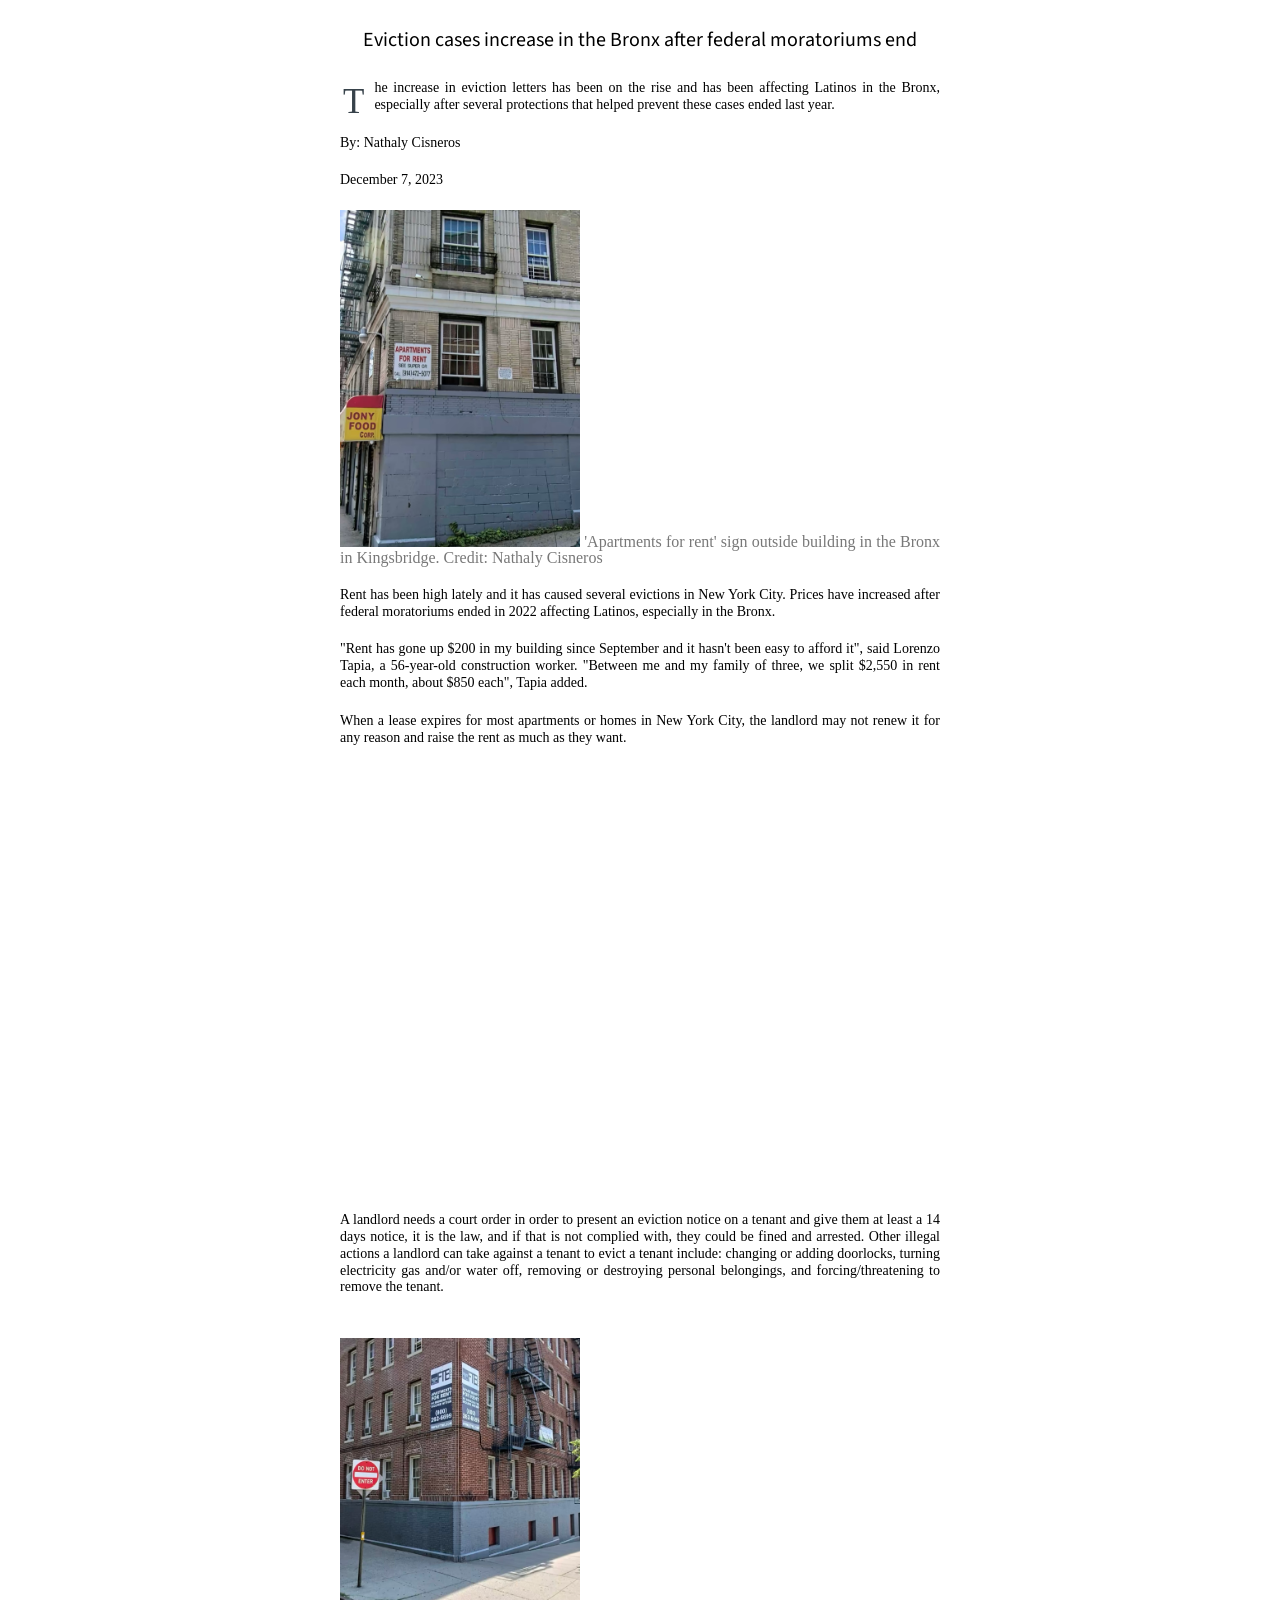
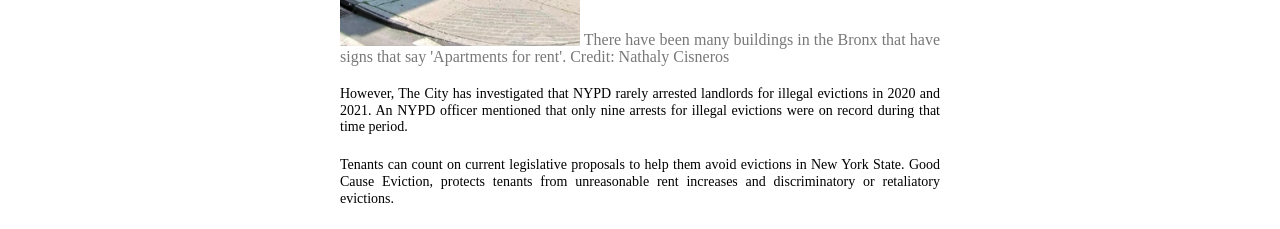
<file: Data-Folder/index.html>
<!doctype html>
<html lang="en">
<head>
	<!-- For different browsers and screensizes -->
	<meta charset="UTF-8">
	<meta http-equiv="X-UA-Compatible" content="IE=edge,chrome=1">
	<meta name="viewport" content="width=device-width, initial-scale=1, maximum-scale=1, user-scalable=no">

	<!-- Site title -->
	<title>NewmarkNews.com</title>
	<meta http-equiv="Content-Type" content="text/html; charset=utf-8"/>
	<meta name="author" content="" />
	<meta name="geo.country" content="US" />
	<meta name="dc.language" content="en" />
	<meta name="description" content="" />
	<meta name="keywords" content="" />

	 <meta property="og:site_name"       content="TITLE OF YOUR SITE"/>
	 <!-- You will need to get an ID from Facebook https://developers.facebook.com/docs/apps/register -->
    <meta property="fb:app_id"          content="INSERT FACEBOOK ID HERE" />
    <meta property="og:type"            content="website" />
    <meta property="og:url"             content="LINK TO YOUR PROJECT" />
    <meta property="og:title"           content="OUR GRAPHIC'S TITLE" />
    <meta property="og:image"           content="LINK TO YOUR SOCIAL IMAGE 1200x800" />
    <meta property="og:description"     content="YOUR DEK" />
    <meta property="og:image:width" content="1200" />
	<meta property="og:image:height" content="800" />
	<meta property="article:publisher" content="LINK TO YOUR PROJECT" />

	<!--  This information will show up when your site gets shared on Twitter -->
    <meta name="twitter:card" content="summary_large_image">
	<meta name="twitter:site" content="@cunyjschool">
	<meta name="twitter:title" content="YOUR GRAPHIC'S TITLE">
	<meta name="twitter:description" content="YOUR DEK">
	<meta name="twitter:creator" content="">
	<meta name="twitter:image:src" content="LINK TO YOUR SOCIAL IMAGE">
	<meta name="twitter:domain" content="LINK TO YOUR PROJECT">
	<meta name="twitter:app:name:iphone" content="">
	<meta name="twitter:app:name:ipad" content="">
	<meta name="twitter:app:name:googleplay" content="">
	<meta name="twitter:app:url:iphone" content="">
	<meta name="twitter:app:url:ipad" content="">
	<meta name="twitter:app:url:googleplay" content="">
	<meta name="twitter:app:id:iphone" content="">
	<meta name="twitter:app:id:ipad" content="">
	<meta name="twitter:app:id:googleplay" content="">

	<!-- Google fonts
	https://fonts.google.com/specimen/Source+Sans+Pro?selection.family=Source+Sans+Pro:300,400,400i,700,700i
	-->
	<link href="https://fonts.googleapis.com/css?family=Source+Sans+Pro:300,400,400i,700,700i" rel="stylesheet">

	<!-- Library for icons: http://fontawesome.io/icons/-->
	<link rel="stylesheet" href="css/libs/font-awesome.css" >

	<!-- Your styles -->
	<link rel="stylesheet" href="css/styles.css" type="text/css" media="screen" charset="utf-8" />


</head>
<body>

	<div class="wrap">

		<div class="item">
			<div class="content" id="intro">
				<h1 style="color:black;" style="font-family:times new roman;" >Eviction cases increase in the Bronx after federal moratoriums end</h1> 


				<!-- Great ipsum texts: http://meettheipsums.com/ | this one is Sagan ipsum: http://saganipsum.com/ -->
				<p style="font-family:'Times New Roman';" class="first-graph">The increase in eviction letters has been on the rise and has been affecting Latinos in the Bronx, especially after several protections that helped prevent these cases ended last year.  </p>


				<p style="font-family:'Times New Roman';"> By: Nathaly Cisneros </p>

					<p style="font-family:'Times New Roman';"> December 7, 2023 </p>

				 <img src="images/IMG_4403.jpg" 
		

				 <p> 
				 'Apartments for rent' sign outside building in the Bronx in Kingsbridge. Credit: Nathaly Cisneros

			<p></p>

				<p style="font-family:'Times New Roman';"> Rent has been high lately and it has caused several evictions in New York City. Prices have increased after federal moratoriums ended in 2022 affecting Latinos, especially in the Bronx. </p>

				<p style="font-family:'Times New Roman';"> "Rent has gone up $200 in my building since September and it hasn't been easy to afford it", said Lorenzo Tapia, a 56-year-old construction worker. "Between me and my family of three, we split $2,550 in rent each month, about $850 each", Tapia added. </p>

				<p style="font-family:'Times New Roman';"> When a lease expires for most apartments or homes in New York City, the landlord may not renew it for any reason and raise the rent as much as they want. </p>

	
				<P></P>


				<iframe title="Eviction petitions filed in the past year by racial/ethnic majority by neighborhood." aria-label="Column Chart" id="datawrapper-chart-DJv8U" src="https://datawrapper.dwcdn.net/DJv8U/2/" scrolling="no" frameborder="0" style="width: 0; min-width: 100% !important; border: none;" height="400" data-external="1"></iframe><script type="text/javascript">!function(){"use strict";window.addEventListener("message",(function(a){if(void 0!==a.data["datawrapper-height"]){var e=document.querySelectorAll("iframe");for(var t in a.data["datawrapper-height"])for(var r=0;r<e.length;r++)if(e[r].contentWindow===a.source){var i=a.data["datawrapper-height"][t]+"px";e[r].style.height=i}}}))}();
</script>


				<p></p>

				<p style="font-family:'Times New Roman';"> A landlord needs a court order in order to present an eviction notice on a tenant and give them at least a 14 days notice, it is the law, and if that is not complied with, they could be fined and arrested. Other illegal actions a landlord can take against a tenant to evict a tenant include: changing or adding doorlocks, turning electricity gas and/or water off, removing or destroying personal belongings, and forcing/threatening to remove the tenant. </p>

				<p></p>

				<img src="images/IMG_4402.jpg" 
				

				<p> 
				There have been many buildings in the Bronx that have signs that say 'Apartments for  rent'. Credit: Nathaly Cisneros

			<p></p>


				<p style="font-family:'Times New Roman';"> However, The City has investigated that NYPD rarely arrested landlords for illegal evictions in 2020 and 2021. An NYPD officer mentioned that only nine arrests for illegal evictions were on record during that time period. </p>

				<p style="font-family:'Times New Roman';"> Tenants can count on current legislative proposals to help them avoid evictions in New York State. Good Cause Eviction, protects tenants from unreasonable rent increases and discriminatory or retaliatory evictions.</p>






	</div>


	<!-- libraries -->
	<script src="js/libs/jquery-2.1.3.min.js"></script>


	<!-- your javascript -->
	<script src="js/script.js"></script>









</body>
</html>
</file>
<file: Data-Folder/css/styles.css>
/*
 * styles.css
 *
 * @author: Chopping Block (choppinblock.com)
 *
 */
/* http://meyerweb.com/eric/tools/css/reset/
   v2.0 | 20110126
   License: none (public domain)
*/

html, body, div, span, applet, object, iframe,
h1, h2, h3, h4, h5, h6, p, blockquote, pre,
a, abbr, acronym, address, big, cite, code,
del, dfn, em, img, ins, kbd, q, s, samp,
small, strike, strong, sub, sup, tt, var,
b, u, i, center,
dl, dt, dd, ol, ul, li,
fieldset, form, label, legend,
table, caption, tbody, tfoot, thead, tr, th, td,
article, aside, canvas, details, embed,
figure, figcaption, footer, header, hgroup,
menu, nav, output, ruby, section, summary,
time, mark, audio, video {
	margin: 0;
	padding: 0;
	border: 0;
	font-size: 100%;
	font: inherit;
	vertical-align: baseline;
	font-family:  Georgia, serif;
	color: #787878;
}
/* HTML5 display-role reset for older browsers */
article, aside, details, figcaption, figure,
footer, header, hgroup, menu, nav, section {
	display: block;
}
body {
	line-height: 1;
	height: 10px;
}
ol, ul {
	list-style: none;
}
blockquote, q {
	quotes: none;
}
blockquote:before, blockquote:after,
q:before, q:after {
	content: '';
	content: none;
}
table {
	border-collapse: collapse;
	border-spacing: 0;
}

i{
	font-style: italic;
    font-weight: 200;

}


/* Your styles go here */

h1, h2, h3, h4, h5, h6{
	font-family:'Source Sans Pro', Helvetica, Arial, sans-serif;

}

h1{
	font-size: 2em;
	color:#37424A;
	text-align: center;
	line-height: 2em;
	margin-bottom: 20px;
	margin-top: 20px;
}

a {
    color: #b84ab4;
    text-decoration: none;
}

.first-graph:first-letter {
	float: left;
	color: #37424A;
	font-size: 2.5em;
	line-height: 1em;
	padding-top: 4px;
	padding-right: 10px;
	padding-left: 3px;
	font-family: Georgia, serif;
}


 p{
    font-family:  Garamond, serif;
    font-size: 16px;
    line-height: 1.5em;
    color: #393939;
    padding-bottom: 1.5em;

}

/* flexbox code! */
div.wrap{
		display: flex;
		flex-direction: column;
		align-items: center;
		gap: 20px;
}

.wrap p{
	font-family:'Source Sans Pro', Helvetica, Arial, sans-serif;
	color: #000000;
	font-size: 14px;
	line-height: 1.2em;
}

h1, h2{
	font-family: 'Source Sans Pro', Helvetica, Arial, sans-serif;
	color: #363636;
	font-size: 20px;
	margin-bottom: 20px;
}

.item{
	width: 700px;
}


.content{
	width:100%;
	margin:0 auto;
	max-width:600px;
	text-align: justify;
}

.content img {
	width: 40%;
}



.button {
	font-family:'Source Sans Pro', Helvetica, Arial, sans-serif;
	color: #fff ;
    background-color:  #7c7c7d;
    font-weight: normal;
	display: inline-block;
    padding: 6px 12px;
    margin-bottom: 0;
    font-size: 14px;
    font-weight: 400;
    line-height: 1.42857143;
    text-align: center;
    white-space: nowrap;
    vertical-align: middle;
    -ms-touch-action: manipulation;
    touch-action: manipulation;
    cursor: pointer;
    -webkit-user-select: none;
    -moz-user-select: none;
    -ms-user-select: none;
    user-select: none;
    background-image: none;
    border: 1px solid #7c7c7d;
    border-radius: 4px;
}

.button:hover {
  background: #888;
  text-decoration: none;

}


.mobile{
	display:none;
}

.desktop{
	display:block;
}

.legend{
	width:100%;
}

.legend-text{
	 float:left;
}

.legend-box{
    padding-right: 10px;
    float: left;
    width: 46%;
}

.footnote{
	font-size: 0.8em;
    color: #888;
    line-height: 1.5em;
    clear: both;
}


/* Media queries */

@media (max-width:480px) {
	.content{
		width:90%;
	}
	.mobile{
		display:block;
	}
	.desktop{
		display:none;
	}
	p{
		font-size:14px;
		padding-bottom: 1em;
	}
	.button-container{
		text-align: center;
	}

	h1 {
	    font-size: 1.5em;
	    line-height: 1em;
	    margin-bottom: 15px;
	    margin-top: 15px;
	}

}

/*Chart colors*/


.yellow1{color:#403B00;}
.yellow2{color:#807600;}
.yellow3{color:#FFEC00;}
.yellow4{color:#FFF799;}
.yellow5{color:#FFFBCC;}

.orange1{color:#331F02;}
.orange2{color:#673F05;}
.orange3{color:#CE7D09;}
.orange4{color:#D8973A;}
.orange5{color:#EBCB9D;}

.red1{color: #401819;}
.red2{color: #803133;}
.red3{color: #FF6165;}
.red4{color: #FFA0A3;}
.red5{color: #FFDFE0;}

.green1{color: #0A2C27;}
.green2{color: #15574D;}
.green3{color: #01f7b6;}
.green4{color: #7FCEC2;}
.green5{color: #D4EFEB;}

.blue1{color: #051427;}
.blue2{color: #09284E;}
.blue3{color: #12509B;}
.blue4{color: #7196C3;}
.blue5{color: #D0DCEB;}



.yellow1-bg{background-color:#403B00;}
.yellow2-bg{background-color:#807600;}
.yellow3-bg{background-color:#FFEC00;}
.yellow4-bg{background-color:#FFF799;}
.yellow5-bg{background-color:#FFFBCC;}

.orange1-bg{background-color:#331F02;}
.orange2-bg{background-color:#673F05;}
.orange3-bg{background-color:#CE7D09;}
.orange4-bg{background-color:#D8973A;}
.orange5-bg{background-color:#EBCB9D;}

.red1-bg{background-color: #401819;}
.red2-bg{background-color: #803133;}
.red3-bg{background-color: #FF6165;}
.red4-bg{background-color: #FFA0A3;}
.red5-bg{background-color: #FFDFE0;}

.green1-bg{background-color: #0A2C27;}
.green2-bg{background-color: #15574D;}
.green3-bg{background-color: #01f7b6;}
.green4-bg{background-color: #7FCEC2;}
.green5-bg{background-color: #D4EFEB;}

.blue1-bg{background-color: #051427;}
.blue2-bg{background-color: #09284E;}
.blue3-bg{background-color: #12509B;}
.blue4-bg{background-color: #7196C3;}
.blue5-bg{background-color: #D0DCEB;}
</file>
